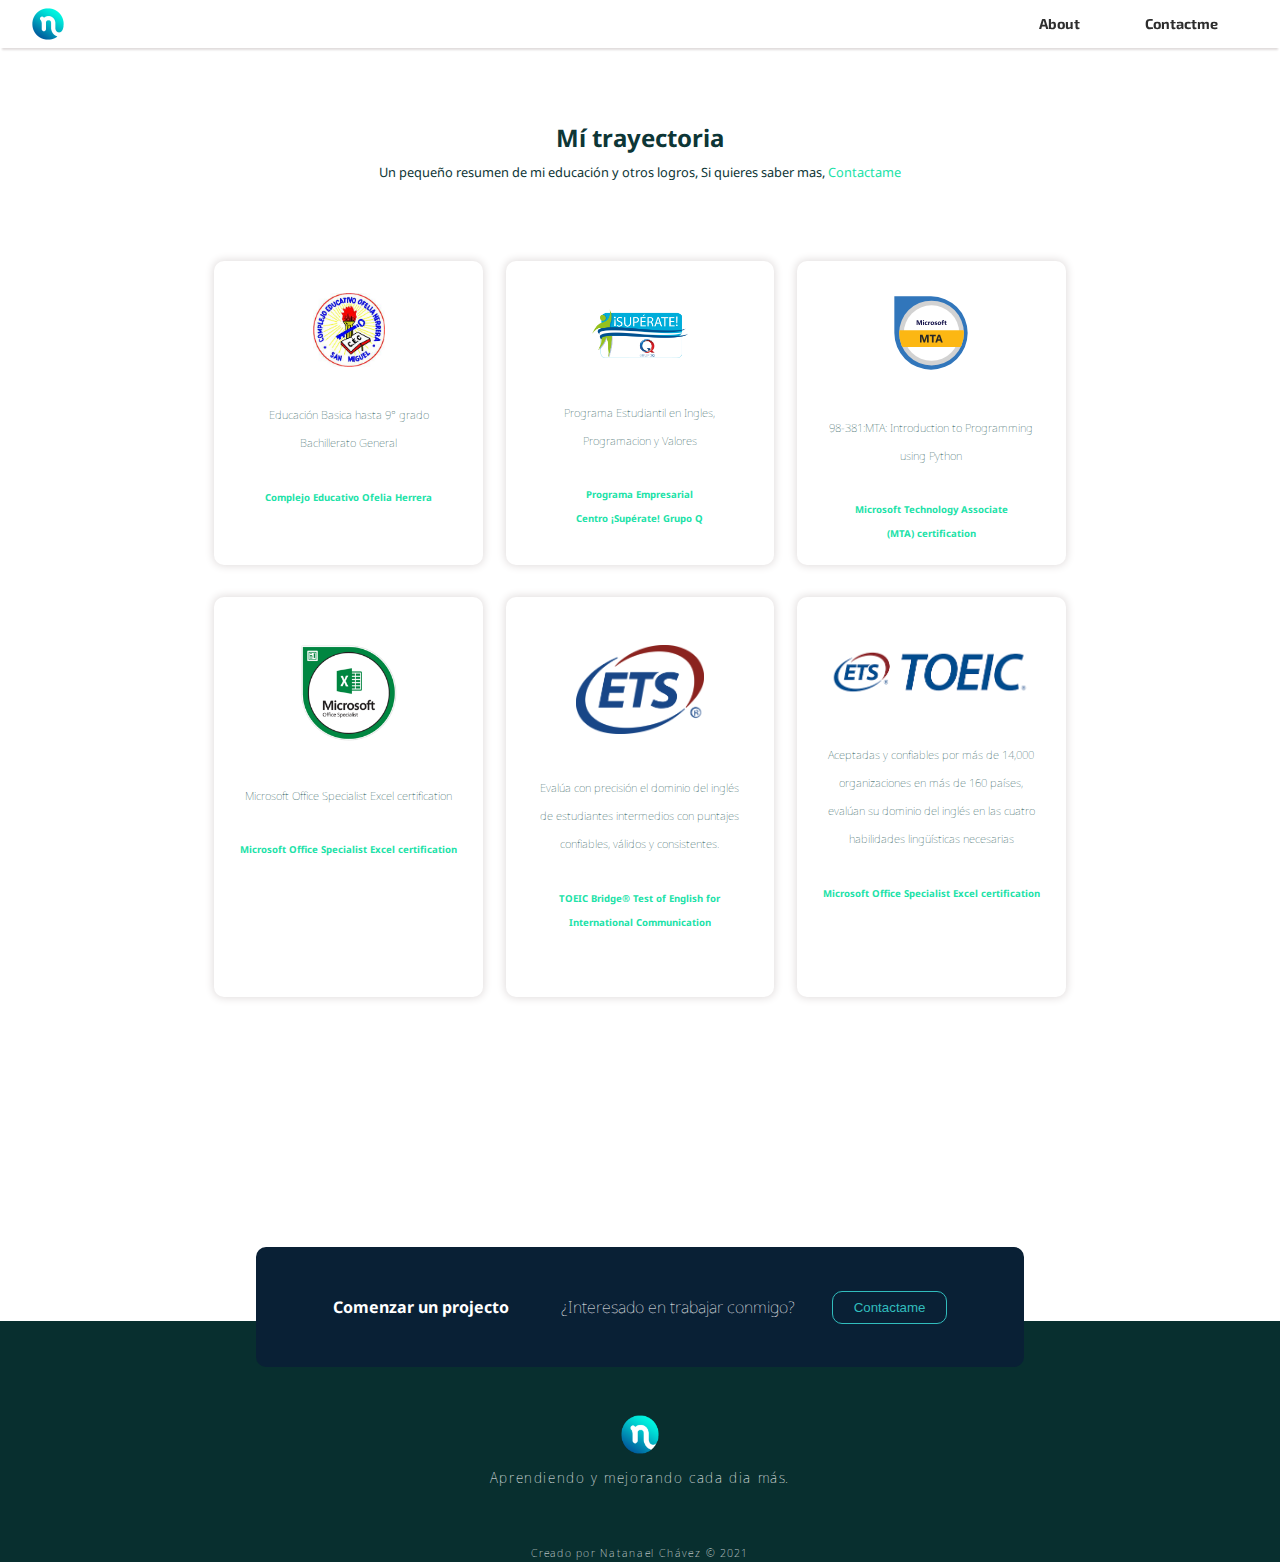
<file: certs.html>
<html lang="es">
    <head>
        <link rel="shortcut icon" href="Recursos/img/Logo_semitransparente.png">
        <title>Trayectoria | Natanael</title>
        <meta charset="UTF-8">
        <meta name="Grape_Web" content="width=device-width, initial-scale=1.0">
        <link rel="stylesheet" href="styles.css">
        <link rel="stylesheet" href="style.css">
        <meta name="viewport" content="width=device-width, initial-scale=1.0, user-scalable=no, ">
        <head> 
            <link rel="preconnect" href="https://fonts.googleapis.com">
<link rel="preconnect" href="https://fonts.gstatic.com" crossorigin>
<link href="https://fonts.googleapis.com/css2?family=Noto+Sans+Display:wght@100&display=swap" rel="stylesheet"> 
            <link rel="preconnect" href="https://fonts.googleapis.com">
    <link rel="preconnect" href="https://fonts.gstatic.com" crossorigin>
    <link href="https://fonts.googleapis.com/css2?family=Noto+Sans:wght@400;700&display=swap" rel="stylesheet"> 
            <link rel="preconnect" href="https://fonts.googleapis.com">
    <link rel="preconnect" href="https://fonts.gstatic.com" crossorigin>
    <link href="https://fonts.googleapis.com/css2?family=Chivo:ital,wght@0,300;0,400;0,700;1,300;1,700&display=swap" rel="stylesheet"> 
            <link rel="preconnect" href="https://fonts.googleapis.com">
            <link rel="preconnect" href="https://fonts.gstatic.com" crossorigin>
            <link href="https://fonts.googleapis.com/css2?family=Exo+2:wght@300;400&family=Roboto+Slab&display=swap" rel="stylesheet"> 
    </head>
    <body>
        <header>
            <div class="Comp1">
                
                <nav>
                    <div class="logoheader">
                        <img src="Recursos/img/Logo_semitransparente.png" alt="">
                    </div>
                    <ul>
                        
                        <li><a href="index.html">About</a></li>
                        
                        <li><a href="Form.html">Contactme</a></li>
                    </ul>
                </nav>
            </div>
        </header>
        <h1 class="work" >Mí trayectoria</h1>
        <p class="tray">Un pequeño resumen de mi educación y otros logros, Si quieres saber mas, <a href="Form.html">Contactame</a></p>
        <section class="cert1">

            <div class="fila1">
                <div class="clausa1">
                    <img src="Recursos/img/Ofelia.jpg" alt="">
                    <h3>Educación Basica hasta 9° grado <br> Bachillerato General</h3>
                    <h6>Complejo Educativo Ofelia Herrera</h6>
                </div>
                <div class="clausa2">
                    <img src="Recursos/img/SuperateLogo.png" alt="">
                    <h3>Programa Estudiantil en Ingles, Programacion y Valores</h3>
                    <h6>Programa Empresarial <br> Centro ¡Supérate! Grupo Q</h6>
                </div>
                <div class="clausa3" id="open">
                    <img  src="Recursos/img/mta-badge.svg" alt="">
                    <h3>98-381:MTA: Introduction to Programming using Python</h3>
                    
                    <h6>Microsoft Technology Associate <br> (MTA) certification</h6>
                    
                      
                      
                </div>
                <div id="modal_container" class="modal-container">
                    <div class="modal">
                        <img id="close" src="Recursos/img/cancel.png" alt="">    
                        <img src="Recursos/img/CertMTA.png" alt="">
                    </div>
                    
                  </div>
            </div>
            <div class="fila2">
                <div class="clausa4" id="opening" >
                    <img src="Recursos/img/MosexcelLogo.png" alt="">
                    <h3>Microsoft Office Specialist Excel certification</h3>
                    <h6>Microsoft Office Specialist Excel certification </h6>
                
                </div>
                <div id="modal_containerr" class="modal-containerr">
                    <div class="modale">
                        <img id="closening" src="Recursos/img/cancel.png" alt="">    
                        <img src="Recursos/img/CertMos.png" alt="">
                    </div>
                    
                  </div>
                <div class="clausa5">
                    <img src="Recursos/img/ets_logo.png" alt="">
                    <h3>Evalúa con precisión el dominio del inglés de estudiantes intermedios con puntajes confiables, válidos y consistentes. </h3>
                    <h6>TOEIC Bridge® Test of English for International Communication</h6>
                
                </div>
                <div class="clausa6">
                    <img src="Recursos/img/ToeciLogo.png" alt="">
                    <h3>Aceptadas y confiables por más de 14,000 organizaciones en más de 160 países, evalúan su dominio del inglés en las cuatro habilidades lingüísticas necesarias </h3>
                    <h6>Microsoft Office Specialist Excel certification </h6>
                
                </div>
            </div>
            
        </section>
        
        <footer class="fot2">
            <div class="flotante2"><h2>Comenzar un projecto</h2> <span class="rigo2">¿Interesado en trabajar conmigo?</span><button><a href="Form.html">Contactame</button></div>
            <img src="Recursos/img/Logo_semitransparente.png" alt="">
            <p class="divos2"   >Aprendiendo y mejorando cada dia más.</p>
            <h6>Creado por Natanael Chávez © 2021 </h6>
        </footer>

    </body>
    <script src="script.js"></script>
</html>
</file>
<file: styles.css>
*{
    margin: 0;
    padding: 0;
    list-style: none;
    text-decoration: none;
    
}

/* Encabezado*/

.Comp1{
    width: 100%;
    margin: 0 auto;
    background-color: rgb(255, 255, 255);
    height: 4em;
    position: fixed;
    left: 0;
    top: 0; 
    box-shadow: 0 4px 2px -2px rgb(224, 220, 220);
    
    
}
.logoheader{
    
    width: 7%;
    margin:  0 auto;
    display: flex;
    align-items:center ;
    
}
.logoheader img{
    width: 2.5em;
}
nav{
    display: flex;
    margin: 0 auto;
    display: flex;
    align-items: center;
    height: 100%;
    width: 95%;
    
    
}
nav ul{
    flex: 1;
    
    text-align: right;
    

}

nav ul li{
    display: inline-block;
    line-height: 80px;
    list-style: none;
    text-align: right;
    margin: 0 1em;
}

nav ul li a{
    
    font-size: 1.2em;
    padding: 1rem 1em;
    color: #2e2e2e;
    font-weight: bolder;
    
    transition: 0.2s;
    
    font-family: 'Exo 2', sans-serif;
}

.Comp1 li a:hover{
    color: rgb(93, 212, 172);
}

/* Seccion 1 */

.Presentacion{
    width: 100%;
    height: 48em;
    margin-top: 4.9em;
    
    
    
}
.padres1{
    margin: 0 auto;
    width: 100%;
    height: 100%;
    display:  flex;
    justify-content: center;
}
.textopre p{
    font-family: 'Chivo', sans-serif;
    font-size:1.5em;
    color: rgb(100, 100, 100);
    margin-left: 2rem;
    margin-top: 0.5rem;
    line-height: 2.4rem;
    
}
.textopre .semitittle1{
    
    
    font-weight: 600;
    font-size: 1.8em;
    line-height: 2rem;
    color: rgb(49, 189, 189);
    font-family: 'Chivo', sans-serif;
    margin-left: 2rem;
    
}
.textopre{
    
    margin-top: 3em;
    width: 45%;
    
    height: 35em;
}
.imgpre{
    
    
    height: 100%;
    
}
.cetros{
    width: 100%;
    height: 10%;
}
.imgpre img{
    bottom: 0;
    height: 90%;
}
.textopre h1{
    margin-left: 2rem;
    width: 70%;
    
    font-family: 'Chivo', sans-serif;
    margin-top: 25%;
    font-size: 4em;
    color: rgb(51, 51, 51);
}
.gifgato{
    display: none;
}
/*Seccion 2*/

.info1{
    width: 100%;
    height: 550px;
    
    background-color: rgb(39, 185, 124);
    padding-top: 0.3em;
    color: rgb(255, 255, 255);
    
}
.about{
    width:  80%;
    margin: 40px auto;
    height: 50%;
    margin-top: 100px;
    
    
}
.about h1{
    line-height: 2rem;
    text-align: left;
    font-family: 'Noto Sans', sans-serif;
    font-size: 2em;
    margin-bottom: 0;
    
}

.container2{
   
    width: 75%;
    height: 500px;
    margin: 0 auto;
}
.imgint img{
    border-radius: 15px;
    width: 400px;
    float: left;
    margin-left: 5em;
    margin-top: 3em;
}
.textint1{
    width: 100%;
    float: right;
    margin-left: 4em;
    font-size: 1.3em;
    font-family: 'Chivo', sans-serif;
    line-height: 1.8em;
}
.about p{
    text-align:  left;
    font-family: 'Noto Sans', sans-serif;
    font-size: 1.3em;
    line-height: 0.9em;
}
/*skills*/ 
.skills{
    width: 75%;
    height: 500px;
    background-color: white;
    margin: 0 auto;
    box-shadow: 0px 0px 8px 0.4px rgb(204, 204, 204);
    border-radius: 0.7em;
    display: flex;
    
}
.skillcenter{
    width: 90%;
    height: 100%;
    margin: 0 auto;
    display: flex;
}
.video-s{
    width: 33.3333333%;
    height: 88%;
    margin-top: 2em;
    
}
.front-s{
    height: 75%;
    margin-top: 2em;
    width: 33.3333333%;
    height: 88%;
    border-left: 1px solid rgb(206, 206, 206);
}
.back-s{
    
    margin-top: 2em;
    border-left: 1px solid rgb(206, 206, 206);
    width: 33.3333333%;
    height: 88%;
    margin-right: 1.5em;
}
.video-s img{
    margin-top: 2em;
    width: 4em;
    margin-left: auto;
    margin-right: auto;
    display: block;
    
    
}
.front-s img{
    width: 4em;
    margin-left: auto;
    margin-right: auto;
    display: block;
    margin-top: 2em;
}
.back-s img{
    width: 4em;
    margin-left: auto;
    margin-right: auto;
    display: block;
    margin-top: 2em;
}
.video-s h4{
    color: rgb(19, 77, 77);
    text-align: center;
    font-family: 'Noto Sans', sans-serif;
    font-size: 1.1em;
    margin-bottom: 1em;
    margin-top: 0.5em;
}
.front-s h4{
    color: rgb(19, 77, 77);
    text-align: center;
    font-family: 'Noto Sans', sans-serif;
    font-size: 1.1em;
    margin-bottom: 1em;
    margin-top: 0.5em;
}
.back-s h4{
    color: rgb(19, 77, 77);
    text-align: center;
    font-family: 'Noto Sans', sans-serif;
    font-size: 1.1em;
    margin-bottom: 1em;
    margin-top: 0.5em;
}
.video-s p{
    color: rgb(8, 36, 36);
    font-family: 'Noto Sans', sans-serif;
    text-align: center;
    margin-left: 3em;
    margin-right: 2em;
    line-height: 1.7em;
}
.front-s p{
    color: rgb(8, 36, 36);
    font-family: 'Noto Sans', sans-serif;
    text-align: center;
    margin-left: 3em;
    margin-right: 2em;
    line-height: 1.7em;
}
.back-s p{
    color: rgb(8, 36, 36);
    font-family: 'Noto Sans', sans-serif;
    text-align: center;
    margin-left: 3em;
    margin-right: 2em;
    line-height: 1.7em;
}
.video-s h6{
    color: rgb(49, 189, 189);
    font-family: 'Noto Sans', sans-serif;
    text-align: center;
    margin-left: 1em;
    margin-right: 1em;
    line-height: 3em;
    font-size: 1em;
}
.front-s h6{
    color: rgb(49, 189, 189);
    font-family: 'Noto Sans', sans-serif;
    text-align: center;
    margin-left: 1em;
    margin-right: 1em;
    line-height: 3em;
    font-size: 1em;
}
.back-s h6{
    color: rgb(49, 189, 189);
    font-family: 'Noto Sans', sans-serif;
    text-align: center;
    margin-left: 1em;
    margin-right: 1em;
    line-height: 3em;
    font-size: 1em;
}
.imgv{
    display: flex;
    width: 80%;
    margin: 0 auto;
}
.imgv img{
    width: 2em;
}
.imgf{
    display: flex;
    width: 80%;
    margin: 0 auto;
    
}
.imgf img{
    width: 2.1em;
    margin-top: 2em;
}

/*moreabout*/

.moreabout h4{
    color:rgb(19, 77, 77) ;
    font-family: 'Noto Sans', sans-serif;
    
    font-size: 1.7em;
    text-align: center;
    font-weight: 800;
    margin-top:2em ;
    margin-bottom: 1em;
}
.abotmor{
    width: 65%;
    height: 250px;
    margin: 0 auto;
    display: flex;
}
.num1{
    width: 50%;
    height: 250px;
}
.num2{
    
    width: 50%;
    height: 250px;
    margin: 0 auto;
    
}

.num1 p{
    margin-top: 2.5em;
    color: rgb(8, 36, 36);
    font-family: 'Noto Sans', sans-serif;
    text-align: center;
    margin-left: 3em;
    margin-right: 2em;
    line-height: 1.7em;
    margin-bottom: 2em;
}
.num2 p{
    margin-top: 2.5em;
    color: rgb(8, 36, 36);
    font-family: 'Noto Sans', sans-serif;
    text-align: center;
    margin-left: 3em;
    margin-right: 2em;
    line-height: 1.7em;
    margin-bottom: 2em;
}
.borderche{
    display: table;
    border-radius: 5px;
    border: 2px solid rgb(49, 189, 189);
    width: 7em;
    height: 2.2em;
    margin: 0 auto;
    transition: 0.5s;
}
.borderche h5{
    color: rgb(49, 189, 189);;
    text-decoration: none;
    font-size: 1em;
    text-align: center;
    display: table-cell;
    vertical-align: middle;
    
    
}
.borderche h5 a{
    transition: 0.5s;
    text-decoration: none;
    color: rgb(49, 189, 189);
    font-weight: 100;
    font-family: 'Noto Sans', sans-serif;
}
.borderche:hover{
    color: white ;
    background-color:rgb(49, 189, 189) ;
}
.AA:hover{
    color: #fff;
}
/* recorrido academico*/

.cert1{
    border-radius: 10px;
    width: 70%;
    height: 900px;
    margin: 0 auto;
    margin-top: 7em;
    
}
.fila1{
    margin-top: 2em;
    width: 100%;
    display: flex;
    height: 400px;
    
}
.fila2{
    margin-top: 2em;
    width: 100%;
    display: flex;
    height: 400px;
    
}
.clausa1{
    border-radius: 10px;
    box-shadow: 0px 0px 8px 0.4px rgb(224, 220, 220);
    width: 30%;
    height:100% ;
    display: block;
    margin-left: 2.5%;
}
.clausa1 img{
    margin-top: 2em;
    width: 6em;
    margin-left: auto;
    margin-right: auto;
    display: block;
}
.clausa1 h3{
    font-family: 'Noto Sans', sans-serif;
    font-weight: 100;
    text-align: center;
    font-size: 0.9em;
    color:rgb(19, 77, 77) ;
    margin-top: 3em;
    margin-left: 2.5em;
    line-height: 2.5em;
    margin-right: 2.5em;
}
.clausa1 h6{
    font-family: 'Noto Sans', sans-serif;
    
    text-align: center;
    font-size: 0.8em;
    color:rgb(32, 226, 168) ;
    margin-top: 3em;
    margin-left: 2.5em;
    line-height: 2.5em;
    margin-right: 2.5em;
}
.clausa2{
    border-radius: 10px;
    box-shadow: 0px 0px 8px 0.4px rgb(224, 220, 220);
    width: 30%;
    height:100% ;
    display: block;
    margin-left: 2.5%;
}
.clausa2 img{
    margin-top: 3em;
    width: 9em;
    margin-left: auto;
    margin-right: auto;
    display: block;
}
.clausa2 h3{
    font-family: 'Noto Sans', sans-serif;
    font-weight: 100;
    text-align: center;
    font-size: 0.9em;
    color:rgb(19, 77, 77) ;
    margin-top: 3.6em;
    margin-left: 2.5em;
    line-height: 2.5em;
    margin-right: 2.5em;
}
.clausa2 h6{
    font-family: 'Noto Sans', sans-serif;
    
    text-align: center;
    font-size: 0.8em;
    color:rgb(32, 226, 168) ;
    margin-top: 3em;
    margin-left: 2.5em;
    line-height: 2.5em;
    margin-right: 2.5em;
}

.clausa3{
    border-radius: 10px;
    box-shadow: 0px 0px 8px 0.4px rgb(224, 220, 220);
    width: 30%;
    height:100% ;
    display: block;
    margin-left: 2.5%;
    cursor: pointer;
}
.clausa3 img{
    margin-top: 2em;
    width: 7em;
    margin-left: auto;
    margin-right: auto;
    display: block;
}
.clausa3 h3{
    font-family: 'Noto Sans', sans-serif;
    font-weight: 100;
    text-align: center;
    font-size: 0.9em;
    color:rgb(19, 77, 77) ;
    margin-top: 2.1em;
    margin-left: 2.5em;
    line-height: 2.5em;
    margin-right: 2.5em;
}
.clausa3 h6{
    font-family: 'Noto Sans', sans-serif;
    
    text-align: center;
    font-size: 0.8em;
    color:rgb(32, 226, 168) ;
    margin-top: 3em;
    margin-left: 2.5em;
    line-height: 2.5em;
    margin-right: 2.5em;
}

.clausa3:hover{
    box-shadow: 0px 0px 8px 0.4px rgb(172, 172, 172);
}

.clausa4{
    border-radius: 10px;
    box-shadow: 0px 0px 8px 0.4px rgb(224, 220, 220);
    width: 30%;
    height:100% ;
    display: block;
    margin-left: 2.5%;
    cursor: pointer;
}
.clausa4:hover{
    box-shadow: 0px 0px 8px 0.4px rgb(172, 172, 172);
}


.clausa4 img{
    margin-top: 2em;
    width: 7em;
    margin-left: auto;
    margin-right: auto;
    display: block;
}
.clausa4 h3{
    font-family: 'Noto Sans', sans-serif;
    font-weight: 100;
    text-align: center;
    font-size: 0.9em;
    color:rgb(19, 77, 77) ;
    margin-top: 2.1em;
    margin-left: 2.5em;
    line-height: 2.5em;
    margin-right: 2.5em;
}
.clausa4 h6{
    font-family: 'Noto Sans', sans-serif;
    
    text-align: center;
    font-size: 0.8em;
    color:rgb(32, 226, 168) ;
    margin-top: 3em;
    margin-left: 2.5em;
    line-height: 2.5em;
    margin-right: 2.5em;
}
.clausa5{
    border-radius: 10px;
    box-shadow: 0px 0px 8px 0.4px rgb(224, 220, 220);
    width: 30%;
    height:100% ;
    display: block;
    margin-left: 2.5%;
}
.clausa5 img{
    margin-top: 3em;
    width: 7em;
    margin-left: auto;
    margin-right: auto;
    display: block;
}
.clausa5 h3{
    font-family: 'Noto Sans', sans-serif;
    font-weight: 100;
    text-align: center;
    font-size: 0.9em;
    color:rgb(19, 77, 77) ;
    margin-top: 2.1em;
    margin-left: 2.5em;
    line-height: 2.5em;
    margin-right: 2.5em;
}
.clausa5 h6{
    font-family: 'Noto Sans', sans-serif;
    
    text-align: center;
    font-size: 0.8em;
    color:rgb(32, 226, 168) ;
    margin-top: 1.6em;
    margin-left: 2.5em;
    line-height: 2.5em;
    margin-right: 2.5em;
}
.clausa6{
    border-radius: 10px;
    box-shadow: 0px 0px 8px 0.4px rgb(224, 220, 220);
    width: 30%;
    height:100% ;
    display: block;
    margin-left: 2.5%;
}
.clausa6 img{
    margin-top: 4em;
    width: 14em;
    margin-left: auto;
    margin-right: auto;
    display: block;
}
.clausa6 h3{
    font-family: 'Noto Sans', sans-serif;
    font-weight: 100;
    text-align: center;
    font-size: 0.9em;
    color:rgb(19, 77, 77) ;
    margin-top: 2.1em;
    margin-left: 2.5em;
    line-height: 2.5em;
    margin-right: 2.5em;
}
.clausa6 h6{
    font-family: 'Noto Sans', sans-serif;
    
    text-align: center;
    font-size: 0.8em;
    color:rgb(32, 226, 168) ;
    margin-top: 1.6em;
    margin-left: 2.5em;
    line-height: 2.5em;
    margin-right: 2.5em;
}
.work{
    margin-top: 6em;
    text-align: center;
    font-family: 'Noto Sans', sans-serif;
    color:rgb(13, 54, 54) ;
    line-height: 0.5em;
}
.tray{
    margin-top: 1.5em;
    text-align: center;
    font-family: 'Noto Sans', sans-serif;
    color:rgb(13, 54, 54) ;
}
.tray a{
    color:rgb(32, 226, 168) ;
}


/*FOrmulario de conacto*/
form {
    width: 50%;
    text-align: center;
    margin: 0 auto;
    height: 300px;
    margin-top: -150px;
}
   input, textarea {
      font-size: 1em;
      border: 0;
      padding: 1em;
      border-radius: 10px;
      display: block;
      width: 90%;
      margin-top: 1em;
      font-family: 'Noto Sans', sans-serif;
      box-shadow: 0px 0px 4px 0.4px rgb(224, 220, 220);
      resize: none;
      margin-left: 1em;
     
    
   }
   
   #input-submit {
      color: rgb(128, 238, 205); 
      background: none;
      border: 2px solid rgb(128, 238, 205);
      box-shadow: none;
      cursor: pointer;
      width: 30%;
      height: 15%;
     margin: 0 auto;
     padding: 0;
     font-size: 1em;
     font-family: 'Noto Sans', sans-serif;
     font-weight: 800;
     
   }
   #input-submit:hover{
    color: rgb(255, 255, 255); 
    background: rgb(128, 238, 205);
    border: 2px solid rgb(128, 238, 205);
   }
   
   textarea {
       height: 80%;
       margin-right: 0;
   }
 
 
 
 .half {
   float: left;
   width: 48%;
   margin-bottom: 1em;
   height: 90%;
 }
 
 .right { 
     width: 50%; 
     padding: 0;
     margin-right: 0;
    }
 
 .left {
      margin-right: 2%; 

 }
 
 .Formula{
     margin-top: 0;
     
 }

 /*gracias seccion*/

.gracias{
   margin-bottom: 0;
    width: 80%;
    height: 250px;
    margin: 10em auto;
    display: block;
}

.gracias h2{
    font-family: 'Noto Sans', sans-serif;
    text-align: center;
    font-weight: 100;
    font-size: 2em;
    color:rgb(19, 77, 77) ;
}

.gracias img{
    display: block;
    margin-left: auto;
    margin-right: auto;
    width: 10%;
    
}

 







/*foter*/
footer{
    width: 100%;
    height: 190px;
    background-color: rgb(8, 47, 47);
    margin-top: 55em;
    padding-top: 10em;
    
}
footer img{
    top: 300px;
    width: 3em;
    margin-left: auto;
    margin-right: auto;
    display: block;
}
footer p{
    margin-top: 1em;
    color: #fff;
    text-align: center;
    font-family: 'Noto Sans Display', sans-serif;
    font-weight: lighter;
    font-size: 1.2em;
    letter-spacing: 0.11112222em; margin-bottom:4em;
}
footer h6{
    margin-top: 1em;
    color: #fff;
    text-align: center;
    font-family: 'Noto Sans Display', sans-serif;
    font-weight: lighter;
    font-size: 1em;
    letter-spacing: 0.11112222em;
}
.flotante{
    margin: 0 auto;
    border-radius: 10px;
    width: 60%;
    height: 150px;
    background-color: rgb(9, 32, 53);
    margin-top: -230px;
    margin-bottom: 3em;
    display: flex;
    justify-content: center;
    align-items: center;
    padding-bottom: 0px;
}
.flotante h2{
    color: #fff;
    font-family: 'Noto Sans', sans-serif;
    font-size: 1.4em;
    width: 25%;
    
}
.rigo{
    color: #fff;
    font-family: 'Noto Sans', sans-serif;
    font-size: 1.3em;
    margin-top: 0em;
    font-weight: lighter;
    width: 40%;
    text-align: center;
   
    
}
.flotante button{
    background-color: transparent;
    border: 1px solid rgb(49, 189, 189);
    border-radius: 10px;
    width: 10em;
    height: 3em;
    width: 15%;
    
    
}
.flotante a{
    color: rgb(49, 189, 189) ;
    text-decoration: none;
    font-size: 1.2em;

}
.flotante button:hover{
    background-color:rgb(49, 189, 189) ;
    color: #fff;
}
.flotante a:hover{
    
    color: #fff;
}

.fot2{
    width: 100%;
    height: 190px;
    background-color: rgb(8, 47, 47);
    margin-top: 10em;
    padding-top: 10em;
    
}
/*fot2*/

    

.fot2 img{
    top: 300px;
    width: 3em;
    margin-left: auto;
    margin-right: auto;
    display: block;
}
.fot2 p{
    margin-top: 1em;
    color: #fff;
    text-align: center;
    font-family: 'Noto Sans Display', sans-serif;
    font-weight: lighter;
    font-size: 1.2em;
    letter-spacing: 0.11112222em; margin-bottom:4em;
}
.fot2 h6{
    margin-top: 1em;
    color: #fff;
    text-align: center;
    font-family: 'Noto Sans Display', sans-serif;
    font-weight: lighter;
    font-size: 1em;
    letter-spacing: 0.11112222em;
}
.flotante2{
    margin: 0 auto;
    border-radius: 10px;
    width: 60%;
    height: 150px;
    background-color: rgb(9, 32, 53);
    margin-top: -230px;
    margin-bottom: 3em;
    display: flex;
    justify-content: center;
    align-items: center;
    padding-bottom: 0px;
}
.flotante2 h2{
    color: #fff;
    font-family: 'Noto Sans', sans-serif;
    font-size: 1.4em;
    width: 25%;
}
.flotante2 .rigo{
    color: #fff;
    font-family: 'Noto Sans', sans-serif;
    font-size: 1.3em;
    margin-top: 0em;
    font-weight: lighter;
    width: 40%;
    text-align: center;
}
.rigo2{
    color: #fff;
    font-family: 'Noto Sans', sans-serif;
    font-size: 1.3em;
    margin-top: 0em;
    font-weight: lighter;
    width: 40%;
    text-align: center;
   
    
}
.flotante2 button{
    background-color: transparent;
    border: 1px solid rgb(49, 189, 189);
    border-radius: 10px;
    width: 10em;
    height: 3em;
    width: 15%;
    
}
.flotante2 a{
    color: rgb(49, 189, 189) ;
    text-decoration: none;
    font-size: 1.2em;

}
.flotante2 button:hover{
    background-color:rgb(49, 189, 189) ;
    color: #fff;
}
.flotante2 a:hover{
    
    color: #fff;
}

/*-----------------------*/
/*mediaqueryxd*/
/*----------------------*/
/*-----------------------*/
/*mediaqueryxd*/
/*----------------------*/

/*-----------------------*/
/*mediaqueryxd*/
/*----------------------*/

/*-----------------------*/
/*mediaqueryxd*/
/*----------------------*/

/*-----------------------*/
/*resolucion mediana*/
/*----------------------*/
/*-----------------------*/
/*resolucion mediana*/
/*----------------------*/
/*-----------------------*/
/*resolucion mediana*/
/*----------------------*/
/*-----------------------*/
/*resolucion mediana*/
/*----------------------*/
/*-----------------------*/
/*resolucion mediana*/
/*----------------------*/
/*-----------------------*/
/*resolucion mediana*/
/*----------------------*/
/*-----------------------*/
/*resolucion mediana*/
/*----------------------*/
/*-----------------------*/
/*resolucion mediana*/
/*----------------------*/
@media screen and (max-width: 1666px){
    /* Encabezado*/
    
    .Comp1{
        width: 100%;
        margin: 0 auto;
        background-color: rgb(255, 255, 255);
        height: 3em;
        position: fixed;
        left: 0;
        top: 0; 
        box-shadow: 0 4px 2px -2px rgb(224, 220, 220);
        
        
    }
    .logoheader{
        width: 7%;
        margin:  0 auto;
        display: flex;
        align-items:center ;
        
    }
    .logoheader img{
        width: 2em;
    }
    nav{
        display: flex;
        margin: 0 auto;
        display: flex;
        align-items: center;
        height: 3em;
        width: 95%;
        
    }
    nav ul{
        flex: 1;
        
        text-align: right;
        

    }

    nav ul li{
        display: inline-block;
        line-height: 80px;
        list-style: none;
        text-align: right;
        margin: 0 1em;
    }

    nav ul li a{
        
        font-size: 0.9em;
        padding: 1rem 1em;
        color: #2e2e2e;
        font-weight: bolder;
        
        transition: 0.2s;
        
        font-family: 'Exo 2', sans-serif;
    }

    .Comp1 li a:hover{
        color: rgb(93, 212, 172);
    }

    /* Seccion 1 */

    .Presentacion{
        width: 100%;
        height: 37em;
        margin-top: 3em;
        
        
    }
    .padres1{
        margin: 0 auto;
        width: 100%;
        height: 100%;
        display:  flex;
        justify-content: center;
    }
    .textopre p{
        font-family: 'Chivo', sans-serif;
        font-size:1.1em;
        color: rgb(100, 100, 100);
        margin-left: 2rem;
        margin-top: 0rem;
        line-height: 2rem;
        
    }
    .textopre .semitittle1{
        
        
        font-weight: 600;
        font-size: 1.4em;
        line-height: 0rem;
        color: rgb(49, 189, 189);
        font-family: 'Chivo', sans-serif;
        margin-left: 2rem;
        
    }
    .textopre{
        
        margin-top: 2.2em;
        width: 45%;
        
        height: 30em;
    }
    .imgpre{
        
        
        height: 100%;
        
    }
    .cetros{
        width: 100%;
        height: 10%;
    }
    .imgpre img{
        bottom: 0;
        height: 90%;
    }
    .textopre h1{
        margin-left: 2rem;
        width: 70%;
        margin-left: 2rem;
        font-family: 'Chivo', sans-serif;
        margin-top: 25%;
        font-size: 3em;
        color: rgb(51, 51, 51);
    }
    .gifgato{
        display: none;
    }

    /*Seccion 2*/

    .info1{
        width: 100%;
        height: 25.3em;
        
        background-color: rgb(39, 185, 124);
        padding-top: 0.3em;
        color: rgb(255, 255, 255);
        
    }
    .about{
        width:  80%;
        margin: 40px auto;
        height: 50%;
        margin-top: 70px;
        
        
    }
    .about h1{
        line-height: 1.6rem;
        text-align: left;
        font-family: 'Noto Sans', sans-serif;
        font-size: 1.48em;
        margin-bottom: 0;
        
    }

    .container2{
    
        width: 75%;
        height: 500px;
        margin: 0 auto;
    }
    .imgint img{
        border-radius: 15px;
        width: 400px;
        float: left;
        margin-left: 5em;
        margin-top: 3em;
    }
    .textint1{
        width: 100%;
        float: right;
        margin-left: 4em;
        font-size: 1em;
        font-family: 'Chivo', sans-serif;
        line-height: 1.8em;
    }
    .about p{
        text-align:  left;
        font-family: 'Noto Sans', sans-serif;
        font-size: 1em;
        line-height: 0;
    }


    /*skills*/ 
    .skills{
        width: 75%;
        height: 330px;
        background-color: white;
        margin: 0 auto;
        box-shadow: 0px 0px 8px 0.4px rgb(204, 204, 204);
        border-radius: 0.4em;
        display: flex;
        
    }
    .skillcenter{
        width: 90%;
        height: 100%;
        margin: 0 auto;
        display: flex;
    }
    .video-s{
        width: 33.3333333%;
        height: 88%;
        margin-top: 2em;
        
    }
    .front-s{
        height: 75%;
        margin-top: 2em;
        width: 33.3333333%;
        height: 88%;
        border-left: 1px solid rgb(206, 206, 206);
    }
    .back-s{
        
        margin-top: 2em;
        border-left: 1px solid rgb(206, 206, 206);
        width: 33.3333333%;
        height: 88%;
        margin-right: 1.5em;
    }
    .video-s img{
        margin-top: 1em;
        width: 3em;
        margin-left: auto;
        margin-right: auto;
        display: block;
        
        
    }
    .front-s img{
        width: 3em;
        margin-left: auto;
        margin-right: auto;
        display: block;
        margin-top: 1em;
    }
    .back-s img{
        width: 3em;
        margin-left: auto;
        margin-right: auto;
        display: block;
        margin-top: 1em;
    }
    .video-s h4{
        color: rgb(19, 77, 77);
        text-align: center;
        font-family: 'Noto Sans', sans-serif;
        font-size: 0.9em;
        margin-bottom: 1em;
        margin-top: 0em;
    }
    .front-s h4{
        color: rgb(19, 77, 77);
        text-align: center;
        font-family: 'Noto Sans', sans-serif;
        font-size: 0.9em;
        margin-bottom: 1em;
        margin-top: 0em;
    }
    .back-s h4{
        color: rgb(19, 77, 77);
        text-align: center;
        font-family: 'Noto Sans', sans-serif;
        font-size: 0.9em;
        margin-bottom: 1em;
        margin-top: 0em;
    }
    .video-s p{
        color: rgb(8, 36, 36);
        font-family: 'Noto Sans', sans-serif;
        text-align: center;
        margin-left: 3em;
        margin-right: 2em;
        line-height: 1.7em;
        
        font-size: 0.75em;
    }
    .front-s p{
        color: rgb(8, 36, 36);
        font-family: 'Noto Sans', sans-serif;
        text-align: center;
        margin-left: 3em;
        margin-right: 2em;
        line-height: 1.7em;
        font-size: 0.75em;
    }
    .back-s p{
        color: rgb(8, 36, 36);
        font-family: 'Noto Sans', sans-serif;
        text-align: center;
        margin-left: 3em;
        margin-right: 2em;
        line-height: 1.7em;
        font-size: 0.75em;
    }
    .video-s h6{
        color: rgb(49, 189, 189);
        font-family: 'Noto Sans', sans-serif;
        text-align: center;
        margin-left: 1em;
        margin-right: 1em;
        line-height: 3em;
        font-size: 0.75em;
    }
    .front-s h6{
        color: rgb(49, 189, 189);
        font-family: 'Noto Sans', sans-serif;
        text-align: center;
        margin-left: 1em;
        margin-right: 1em;
        line-height: 3em;
        font-size: 0.75em;
    }
    .back-s h6{
        color: rgb(49, 189, 189);
        font-family: 'Noto Sans', sans-serif;
        text-align: center;
        margin-left: 1em;
        margin-right: 1em;
        line-height: 3em;
        font-size: 0.75em;
    }
    .imgv{
        display: flex;
        width: 80%;
        margin: 0 auto;
    }
    .imgv img{
        width: 1.5em;
    }
    .imgf{
        display: flex;
        width: 80%;
        margin: 0 auto;
        
    }
    .imgf img{
        width: 1.5em;
        margin-top: 1em;
    }

    /*moreabout*/

    .moreabout h4{
        color:rgb(19, 77, 77) ;
        font-family: 'Noto Sans', sans-serif;
        
        font-size: 1.2em;
        text-align: center;
        font-weight: 800;
        margin-top:2em ;
        margin-bottom: 0em;
    }
    .abotmor{
        width: 65%;
        height: 250px;
        margin: 0 auto;
        display: flex;
    }
    .num1{
        width: 50%;
        height: 250px;
    }
    .num2{
        
        width: 50%;
        height: 250px;
        margin: 0 auto;
        
    }

    .num1 p{
        margin-top: em;
        color: rgb(8, 36, 36);
        font-family: 'Noto Sans', sans-serif;
        text-align: center;
        margin-left: 3em;
        margin-right: 2em;
        line-height: 1.7em;
        margin-bottom: 2em;
    }
    .num2 p{
        margin-top: 2em;
        color: rgb(8, 36, 36);
        font-family: 'Noto Sans', sans-serif;
        text-align: center;
        margin-left: 3em;
        margin-right: 2em;
        line-height: 1.7em;
        margin-bottom: 2em;
        font-size: 0.85em;
    }
    .borderche{
        display: table;
        border-radius: 5px;
        border: 2px solid rgb(49, 189, 189);
        width: 6em;
        height: 1.6em;
        margin: 0 auto;
        transition: 0.5s;
    }
    .borderche h5{
        color: rgb(49, 189, 189);;
        text-decoration: none;
        font-size: 0.9em;
        text-align: center;
        display: table-cell;
        vertical-align: middle;
        
        
    }
    .borderche h5 a{
        transition: 0.5s;
        text-decoration: none;
        color: rgb(49, 189, 189);
        font-weight: 100;
        font-family: 'Noto Sans', sans-serif;
    }
    .borderche:hover{
        color: white ;
        background-color:rgb(49, 189, 189) ;
    }
    .AA:hover{
        color: #fff;
    }
    
    /*foter*/
    footer{
        width: 100%;
        height: 105px;
        background-color: rgb(8, 47, 47);
        margin-top: 40em;
        padding-top: 8.5em;
        
    }
    footer img{
        top: 500px;
        width: 2.4em;
        margin-left: auto;
        margin-right: auto;
        display: block;
    }
    footer p{
        margin-top: 1em;
        color: #fff;
        text-align: center;
        font-family: 'Noto Sans Display', sans-serif;
        font-weight: lighter;
        font-size: 0.9em;
        letter-spacing: 0.11112222em; margin-bottom:4em;
    }
    footer h6{
        margin-top: 0em;
        color: #fff;
        text-align: center;
        font-family: 'Noto Sans Display', sans-serif;
        font-weight: lighter;
        font-size: 0.7em;
        letter-spacing: 0.11112222em;
    }
    .flotante{
        margin: 0 auto;
        border-radius: 10px;
        width: 60%;
        height: 120px;
        background-color: rgb(9, 32, 53);
        margin-top: -210px;
        margin-bottom: 3em;
        display: flex;
        justify-content: center;
        align-items: center;
        padding-bottom: 0px;
    }
    .flotante h2{
        color: #fff;
        font-family: 'Noto Sans', sans-serif;
        font-size: 1em;
        width: 25%;
        
    }
    .rigo{
        color: #fff;
        font-family: 'Noto Sans', sans-serif;
        font-size: 1em;
        margin-top: 0em;
        font-weight: lighter;
        width: 40%;
        text-align: center;
    
        
    }
    .flotante button{
        background-color: transparent;
        border: 1px solid rgb(49, 189, 189);
        border-radius: 10px;
        width: 8em;
        height: 2.5em;
        width: 15%;
        
        
    }
    .flotante a{
        color: rgb(49, 189, 189) ;
        text-decoration: none;
        font-size: 1em;

    }
    .flotante button:hover{
        background-color:rgb(49, 189, 189) ;
        color: #fff;
    }
    .flotante a:hover{
        
        color: #fff;
    }
    /*fotter2*/
        /*foter*/
        .fot2{
            width: 100%;
            height: 105px;
            background-color: rgb(8, 47, 47);
            margin-top: 10em;
            padding-top: 8.5em;
            
        }
        .fot2 img{
            top: 500px;
            width: 2.4em;
            margin-left: auto;
            margin-right: auto;
            display: block;
        }
        .fot2 p{
            margin-top: 1em;
            color: #fff;
            text-align: center;
            font-family: 'Noto Sans Display', sans-serif;
            font-weight: lighter;
            font-size: 0.9em;
            letter-spacing: 0.11112222em; margin-bottom:4em;
        }
        .fot2 h6{
            margin-top: 0em;
            color: #fff;
            text-align: center;
            font-family: 'Noto Sans Display', sans-serif;
            font-weight: lighter;
            font-size: 0.7em;
            letter-spacing: 0.11112222em;
        }
        .flotante2{
            margin: 0 auto;
            border-radius: 10px;
            width: 60%;
            height: 120px;
            background-color: rgb(9, 32, 53);
            margin-top: -210px;
            margin-bottom: 3em;
            display: flex;
            justify-content: center;
            align-items: center;
            padding-bottom: 0px;
        }
        .flotante2 h2{
            color: #fff;
            font-family: 'Noto Sans', sans-serif;
            font-size: 1em;
            width: 25%;
            
        }
        .rigo2{
            color: #fff;
            font-family: 'Noto Sans', sans-serif;
            font-size: 1em;
            margin-top: 0em;
            font-weight: lighter;
            width: 40%;
            text-align: center;
        
            
        }
        .flotante2 button{

            background-color: transparent;
            border: 1px solid rgb(49, 189, 189);
            border-radius: 10px;
            width: 8em;
            height: 2.5em;
            width: 15%;
            
            
        }
        .flotante2 a{
            color: rgb(49, 189, 189) ;
            text-decoration: none;
            font-size: 1em;
    
        }
        .flotante2 button:hover{
            background-color:rgb(49, 189, 189) ;
            color: #fff;
        }
        .flotante2 a:hover{
            
            color: #fff;
        }
        


    /* recorrido academico*/

    .cert1{
        border-radius: 10px;
        width: 70%;
        height: 900px;
        margin: 0 auto;
        margin-top: 5em;
        
    }
    .fila1{
        margin-top: 2em;
        width: 100%;
        display: flex;
        height: 19em;
        
    }
    .fila2{
        margin-top: 2em;
        width: 100%;
        display: flex;
        height: 400px;
        
    }
    .clausa1{
        border-radius: 10px;
        box-shadow: 0px 0px 8px 0.4px rgb(224, 220, 220);
        width: 30%;
        height:100% ;
        display: block;
        margin-left: 2.5%;
    }
    .clausa1 img{
        margin-top: 2em;
        width: 4.5em;
        margin-left: auto;
        margin-right: auto;
        display: block;
    }
    .clausa1 h3{
        font-family: 'Noto Sans', sans-serif;
        font-weight: 100;
        text-align: center;
        font-size: 0.7em;
        color:rgb(19, 77, 77) ;
        margin-top: 3em;
        margin-left: 2.5em;
        line-height: 2.5em;
        margin-right: 2.5em;
    }
    .clausa1 h6{
        font-family: 'Noto Sans', sans-serif;
        
        text-align: center;
        font-size: 0.6em;
        color:rgb(32, 226, 168) ;
        margin-top: 3em;
        margin-left: 2.5em;
        line-height: 2.5em;
        margin-right: 2.5em;
    }
    .clausa2{
        border-radius: 10px;
        box-shadow: 0px 0px 8px 0.4px rgb(224, 220, 220);
        width: 30%;
        height:100% ;
        display: block;
        margin-left: 2.5%;
    }
    .clausa2 img{
        margin-top: 3em;
        width: 6em;
        margin-left: auto;
        margin-right: auto;
        display: block;
    }
    .clausa2 h3{
        font-family: 'Noto Sans', sans-serif;
        font-weight: 100;
        text-align: center;
        font-size: 0.7em;
        color:rgb(19, 77, 77) ;
        margin-top: 3.6em;
        margin-left: 2.5em;
        line-height: 2.5em;
        margin-right: 2.5em;
    }
    .clausa2 h6{
        font-family: 'Noto Sans', sans-serif;
        
        text-align: center;
        font-size: 0.6em;
        color:rgb(32, 226, 168) ;
        margin-top: 3em;
        margin-left: 2.5em;
        line-height: 2.5em;
        margin-right: 2.5em;
    }

    .clausa3{
        border-radius: 10px;
        box-shadow: 0px 0px 8px 0.4px rgb(224, 220, 220);
        width: 30%;
        height:100% ;
        display: block;
        margin-left: 2.5%;
        cursor: pointer;
    }
    .clausa3 img{
        margin-top: 2em;
        width: 5em;
        margin-left: auto;
        margin-right: auto;
        display: block;
    }
    .clausa3 h3{
        font-family: 'Noto Sans', sans-serif;
        font-weight: 100;
        text-align: center;
        font-size: 0.7em;
        color:rgb(19, 77, 77) ;
        margin-top: 3.6em;
        margin-left: 2.5em;
        line-height: 2.5em;
        margin-right: 2.5em;
    }
    .clausa3 h6{
        font-family: 'Noto Sans', sans-serif;
        
        text-align: center;
        font-size: 0.6em;
        color:rgb(32, 226, 168) ;
        margin-top: 3em;
        margin-left: 2.5em;
        line-height: 2.5em;
        margin-right: 2.5em;
    }

    .clausa3:hover{
        box-shadow: 0px 0px 8px 0.4px rgb(172, 172, 172);
    }

    .clausa4{
        border-radius: 10px;
        box-shadow: 0px 0px 8px 0.4px rgb(224, 220, 220);
        width: 30%;
        height:100% ;
        display: block;
        margin-left: 2.5%;
        cursor: pointer;
    }
    .clausa4:hover{
        box-shadow: 0px 0px 8px 0.4px rgb(172, 172, 172);
    }


    .clausa4 img{
        margin-top: 3em;
        width: 6em;
        margin-left: auto;
        margin-right: auto;
        display: block;
    }
    .clausa4 h3{
        font-family: 'Noto Sans', sans-serif;
        font-weight: 100;
        text-align: center;
        font-size: 0.7em;
        color:rgb(19, 77, 77) ;
        margin-top: 3.6em;
        margin-left: 2.5em;
        line-height: 2.5em;
        margin-right: 2.5em;
    }
    .clausa4 h6{
        font-family: 'Noto Sans', sans-serif;
        
        text-align: center;
        font-size: 0.6em;
        color:rgb(32, 226, 168) ;
        margin-top: 3em;
        margin-left: 2.5em;
        line-height: 2.5em;
        margin-right: 2.5em;
    }
    .clausa5{
        border-radius: 10px;
        box-shadow: 0px 0px 8px 0.4px rgb(224, 220, 220);
        width: 30%;
        height:100% ;
        display: block;
        margin-left: 2.5%;
    }
    .clausa5 img{
        margin-top: 3em;
        width: 8em;
        margin-left: auto;
        margin-right: auto;
        display: block;
    }
    .clausa5 h3{
        font-family: 'Noto Sans', sans-serif;
        font-weight: 100;
        text-align: center;
        font-size: 0.7em;
        color:rgb(19, 77, 77) ;
        margin-top: 3.6em;
        margin-left: 2.5em;
        line-height: 2.5em;
        margin-right: 2.5em;
    }
    .clausa5 h6{
        font-family: 'Noto Sans', sans-serif;
        
        text-align: center;
        font-size: 0.6em;
        color:rgb(32, 226, 168) ;
        margin-top: 3em;
        margin-left: 2.5em;
        line-height: 2.5em;
        margin-right: 2.5em;
    }
    .clausa6{
        border-radius: 10px;
        box-shadow: 0px 0px 8px 0.4px rgb(224, 220, 220);
        width: 30%;
        height:100% ;
        display: block;
        margin-left: 2.5%;
    }
    .clausa6 img{
        margin-top: 3em;
        width: 13em;
        margin-left: auto;
        margin-right: auto;
        display: block;
    }
    .clausa6 h3{
        font-family: 'Noto Sans', sans-serif;
        font-weight: 100;
        text-align: center;
        font-size: 0.7em;
        color:rgb(19, 77, 77) ;
        margin-top: 3.6em;
        margin-left: 2.5em;
        line-height: 2.5em;
        margin-right: 2.5em;
    }
    .clausa6 h6{
        font-family: 'Noto Sans', sans-serif;
        
        text-align: center;
        font-size: 0.6em;
        color:rgb(32, 226, 168) ;
        margin-top: 3em;
        margin-left: 2.5em;
        line-height: 2.5em;
        margin-right: 2.5em;
    }
    .work{
        margin-top: 5.5em;
        text-align: center;
        font-family: 'Noto Sans', sans-serif;
        color:rgb(13, 54, 54) ;
        line-height: 0.5em;
        font-size: 1.5em;
    }
    .tray{
        margin-top: 1.5em;
        text-align: center;
        font-family: 'Noto Sans', sans-serif;
        color:rgb(13, 54, 54) ;
        font-size: 0.8em;
    }
    .tray a{
        color:rgb(32, 226, 168) ;
    }



 }


 @media screen and (max-width: 1420px){
    
    /*FOrmulario de conacto*/
    form {
        width: 60%;
        text-align: center;
        margin: 0 auto;
        height: 300px;
        margin-top: -150px;
    }

 }

 @media screen and (max-width: 1420px){
    
    /*FOrmulario de conacto*/
    form {
        width: 70%;
        text-align: center;
        margin: 0 auto;
        height: 300px;
        margin-top: -150px;
    }
    .gracias img{
        width: 8em;
    }

 }


 @media screen and (max-width: 860px){
     
     form {
        width: 90%;
        text-align: center;
        margin: 0 auto;
        height: 300px;
        margin-top: -150px;
    }
    input, textarea {
        font-size: 1em;
        border: 0;
        padding: 1em;
        border-radius: 10px;
        display: block;
        width: 90%;
        margin-top: 1em;
        font-family: 'Noto Sans', sans-serif;
        box-shadow: 0px 0px 4px 0.4px rgb(224, 220, 220);
        resize: none;
        margin-left: 0em;
       
       
      
     }

 }

 @media screen and (max-width: 730px){

    .gracias h2{
        font-size: 1.5em;
        margin-bottom: 0;
    }

    /*FOrmulario de conacto*/
    form {
        width: 90%;
        text-align: center;
        margin: 0 auto;
        height: 600px;
        margin-top: -150px;
        display: block;
    }
    
       input, textarea {
          font-size: 1em;
          border: 0;
          padding: 1em;
          border-radius: 10px;
          display: block;
          width: 90%;
          margin-top: 1em;
          font-family: 'Noto Sans', sans-serif;
          box-shadow: 0px 0px 4px 0.4px rgb(224, 220, 220);
          resize: none;
          margin-left: 0em;
         
         
        
       }
       
       #input-submit {
          color: rgb(128, 238, 205); 
          background: none;
          border: 2px solid rgb(128, 238, 205);
          box-shadow: none;
          cursor: pointer;
          width: 30%;
          height: 7%;
         margin: 0 auto;
         padding: 0;
         font-size: 1em;
         font-family: 'Noto Sans', sans-serif;
         font-weight: 800;
         
       }
       #input-submit:hover{
        color: rgb(255, 255, 255); 
        background: rgb(128, 238, 205);
        border: 2px solid rgb(128, 238, 205);
       }
       
       textarea {
           height: 50%;
           margin-right: 0;
       }
     
     
     
     .half {
       float: left;
       width: 100%;
       margin-bottom: 0em;
       height: 40%;
     }
     
     .right { 
         width: 100%; 
         padding: 0;
         margin-right: 0;
        margin-top: 0;
        }
     
     .left {
          margin-right: 0%; 
    
     }
     
     .Formula{
         margin-top: 0;
         
     }
    
 }
 

























































































































/*-----------------------*/
/*mediaqueryxd*/
/*----------------------*/

/*-----------------------*/
/*mediaqueryxd*/
/*----------------------*/

/*-----------------------*/
/*mediaqueryxd*/
/*----------------------*/

/*-----------------------*/
/*mediaqueryxd*/
/*----------------------*/
/*-----------------------*/
/*mediaqueryxd*/
/*----------------------*/

/*-----------------------*/
/*mediaqueryxd*/
/*----------------------*/

/*-----------------------*/
/*mediaqueryxd*/
/*----------------------*/


@media screen and (max-width: 1080px){
   body{
       overflow-x: hidden;
   }

   


    /* Encabezado*/

.Comp1{
    width: 100%;
    margin: 0 auto;
    background-color: rgb(255, 255, 255);
    height: 5em;
    position: fixed;
    left: 0;
    top: 0; 
    box-shadow: 0 4px 2px -2px rgb(255, 255, 255);
    display: flex;
    align-items: center;
    
}
.logoheader{
    width: 10%;
    margin:  0 auto;
    display: flex;
    justify-content: center;
    
}
.logoheader img{
    width:  3.em;
    margin-top: 0;
}
nav{
    display: flex;
    margin: 0 auto;
    align-items: center;
    height: 3em;
    width: 95%;
    
}
nav ul{
    flex: 1;
    
    text-align: right;
    

}

nav ul li{
    display: inline-block;
    
    list-style: none;
    text-align: right;
  
}

nav ul li a{
    
    font-size: 1em;
    padding: 1rem 1em;
    color: #2e2e2e;
    font-weight: bolder;
    
    transition: 0.2s;
    
    font-family: 'Exo 2', sans-serif;
}

.Comp1 li a:hover{
    color: rgb(93, 212, 172);
}

/* Seccion 1 */

.Presentacion{
    width: 100%;
    height: 40em;
    margin-top: 4.9em;
    padding: 0;
    
}
.padres1{
    display: flex;
    width: 100%;
    height: 20em;
    justify-content: center;
    
    
}
.textopre p{
    font-family: 'Chivo', sans-serif;
    font-size:1.5em;
    color: rgb(100, 100, 100);
    margin-left: 1rem;
    margin-top: 0.5rem;
    line-height: 2.4rem;
    display: none;
    
}
.textopre .semitittle1{
    
    
    font-weight: 600;
    font-size: 1.7em;
    line-height: 2rem;
    color: rgb(49, 189, 189);
    font-family: 'Chivo', sans-serif;
    margin-left: 0.6rem;
    
}
.textopre{
    
    margin-top: 2em;
    width: 90%;
    padding: 0;
    height: 20em;
    margin: 0 auto;
}
.imgpre{
    display: none;
    margin-top: 5em;
    width: 30%;
    
}
.imgpre img{
    width: 400px;
    margin-top: 10%;
}
.textopre h1{
    
    width: 100%;
    margin-left: 0.4em;
    font-family: 'Chivo', sans-serif;
    margin-top: 25%;
    font-size: 3em;
    color: rgb(51, 51, 51);
}

.gifgato{
    display: block;
    margin-left: 00.4em;
    height: 50%;
    margin-top: 0em;
}
/*Seccion 2*/

.info1{
    width: 100%;
    height:122em;
    margin-top:  200px;
    background-color: rgb(39, 185, 124);
    padding-top: 0.3em;
    color: rgb(255, 255, 255);
    margin-top: 100px;
    
}
.about{
    width:  80%;
    margin: 2em auto;
    height: 30em;
    margin-bottom: 0;
    
    
}
.about h1{
    line-height: 2rem;
    text-align: left;
    font-family: 'Noto Sans', sans-serif;
    font-size: 1.5em;
    margin-bottom: 0;
    
}

.container2{
    text-align: justify;
    width: 100%;
    height: 500px;
    margin: 0 auto;
}
.imgint img{
    border-radius: 15px;
    width: 400px;
    float: left;
    margin-left: 5em;
    margin-top: 3em;
}
.textint1{
    width: 100%;
    float: right;
    margin-left: 4em;
    font-size: 1.1em;
    font-family: 'Chivo', sans-serif;
    line-height: 1.8em;
}
.about p{
    text-align:  left;
    font-family: 'Noto Sans', sans-serif;
    font-size: 1.2em;
    line-height: 0.9em;
}

/*skills*/ 
.skills{
    width: 90%;
    height: 89em;
    background-color: white;
    display: block;
    box-shadow: 0px 0px 8px 0.4px rgb(204, 204, 204);
    border-radius: 0.7em;
    display: block;
    margin: 0 auto;

    
}
.skillcenter{
    width: 90%;
    height: 100%;
    margin: 0 auto;
    display: flex;
}
.video-s{
    width: 90%;
    height: 30em;
    margin-top: 2em;
    margin: 0 auto;
    padding-top: 1em;
    
    
}
.front-s{
    width: 90%;
    height: 30em;
    margin-top: 2em;
    margin: 0 auto;
    border-left: none;
    border-top: 1px solid rgb(206, 206, 206);
}
.back-s{
    width: 90%;
    height: 27em;
    margin-top: 2em;
    margin: 0 auto;
    border-left: none;
    border-top: 1px solid rgb(206, 206, 206);
    
    
}
.video-s img{
    margin-top: 2em;
    width: 4em;
    margin-left: auto;
    margin-right: auto;
    display: block;
    
}
.front-s img{
    width: 4em;
    margin-left: auto;
    margin-right: auto;
    display: block;
    margin-top: 2em;
    
}
.back-s img{
    width: 4em;
    margin-left: auto;
    margin-right: auto;
    display: block;
    margin-top: 2em;
}
.video-s h4{
    color: rgb(19, 77, 77);
    text-align: center;
    font-family: 'Noto Sans', sans-serif;
    font-size: 1.1em;
    margin-bottom: 1em;
    margin-top: 0.5em;
}
.front-s h4{
    color: rgb(19, 77, 77);
    text-align: center;
    font-family: 'Noto Sans', sans-serif;
    font-size: 1.1em;
    margin-bottom: 1em;
    margin-top: 0.5em;
}
.back-s h4{
    color: rgb(19, 77, 77);
    text-align: center;
    font-family: 'Noto Sans', sans-serif;
    font-size: 1.1em;
    margin-bottom: 1em;
    margin-top: 0.5em;
}
.video-s p{
    color: rgb(8, 36, 36);
    font-family: 'Noto Sans', sans-serif;
    text-align: center;
    margin-left: 2em;
    margin-right: 2em;
    line-height: 1.7em;
}
.front-s p{
    color: rgb(8, 36, 36);
    font-family: 'Noto Sans', sans-serif;
    text-align: center;
    margin-left: 2em;
    margin-right: 2em;
    line-height: 1.7em;
}
.back-s p{
    color: rgb(8, 36, 36);
    font-family: 'Noto Sans', sans-serif;
    text-align: center;
    margin-left: 2em;
    margin-right: 2em;
    line-height: 1.7em;
}
.video-s h6{
    color: rgb(49, 189, 189);
    font-family: 'Noto Sans', sans-serif;
    text-align: center;
    margin-left: 0em;
    margin-right: 0em;
    line-height: 3em;
    font-size: 1em;
}
.front-s h6{
    color: rgb(49, 189, 189);
    font-family: 'Noto Sans', sans-serif;
    text-align: center;
    margin-left: 0em;
    margin-right: 0em;
    line-height: 3em;
    font-size: 1em;
}
.back-s h6{
    color: rgb(49, 189, 189);
    font-family: 'Noto Sans', sans-serif;
    text-align: center;
    margin-left: 0em;
    margin-right: 0em;
    line-height: 3em;
    font-size: 1em;
}
.imgv{
    display: flex;
    width: 80%;
    margin: 0 auto;
}
.imgv img{
    width: 2em;
}
.imgf{
    display: flex;
    width: 80%;
    margin: 0 auto;
    
}
.imgf img{
    width: 2.1em;
    margin-top: 2em;
}



/*moreabout*/
.moreabout{
    height: 30em;
}
.moreabout h4{
    color:rgb(19, 77, 77) ;
    font-family: 'Noto Sans', sans-serif;
    margin-bottom: 0;
    font-size: 1.7em;
    text-align: center;
    font-weight: 800;
    margin-top:5em ;
    margin-left: 2em;
    margin-right: 2em;
    
    
}
.abotmor{
    width: 80%;
    height: 20em;
    margin: 0 auto;
    
    display: flex;
}
.num1{
    width: 50%;
    height: 250px;
}
.num2{
    
    width: 90%;
    height: 5em;
    margin: 0 auto;
    
}

.num1 p{
    margin-top: 2.5em;
    color: rgb(8, 36, 36);
    font-family: 'Noto Sans', sans-serif;
    text-align: center;
    margin-left: 3em;
    margin-right: 2em;
    line-height: 1.7em;
    margin-bottom: 2em;
}
.num2 p{
    margin-top: 1.2em;
    margin-left: 0;
    color: rgb(8, 36, 36);
    font-family: 'Noto Sans', sans-serif;
    text-align: center;
    width: 100%;
    
    margin-bottom: 2em;
}
.borderche{
    display: table;
    border-radius: 5px;
    border: 2px solid rgb(49, 189, 189);
    width: 7em;
    height: 2.2em;
    margin: 0 auto;
    transition: 0.5s;
}
.borderche h5{
    color: rgb(49, 189, 189);;
    text-decoration: none;
    font-size: 1em;
    text-align: center;
    display: table-cell;
    vertical-align: middle;
    
    
}
.borderche h5 a{
    transition: 0.5s;
    text-decoration: none;
    color: rgb(49, 189, 189);
    font-weight: 100;
    font-family: 'Noto Sans', sans-serif;
}
.borderche:hover{
    color: white ;
    background-color:rgb(49, 189, 189) ;
}
.AA:hover{
    color: #fff;
}

/*foter*/
footer{
    width: 100%;
    height: 1.5em;
    background-color: rgb(8, 47, 47);
    margin-top: 40em;
    padding-top: 10em;
    position: sticky;

    
}
footer img{
    top: 0px;
    width: 2.4em;
    margin-left: auto;
    margin-right: auto;
    display: block;
    margin-top: 0px;
}
footer p{
    margin-top: 0em;
    color: #fff;
    text-align: center;
    font-family: 'Noto Sans Display', sans-serif;
    font-weight: lighter;
    font-size: 2em;
    letter-spacing: 0.11112222em; margin-bottom:4em;
    margin-bottom: 0em;
    
}
.divo{
    display: none;
}
footer h6{
    margin-top: 0.8em;
    color: #fff;
    text-align: center;
    font-family: 'Noto Sans Display', sans-serif;
    font-weight: lighter;
    font-size: 0.8em;
    letter-spacing: 0.11112222em;
}
.flotante{
    margin: 0 auto;
    border-radius: 10px;
    width: 90%;
    height: 4em;
    background-color: rgb(9, 32, 53);
    margin-top: -200px;
    margin-bottom: 3em;
    display: flex;
    justify-content: center;
    padding-bottom: 0px;
    align-items: center;
}
.flotante h2{
    color: #fff;
    font-family: 'Noto Sans', sans-serif;
    font-size: 1em;
    margin-top: 2.5em;
    margin-left: 3.6em;
    display: none;
}
.flotante p{
    color: #fff;
    font-family: 'Noto Sans', sans-serif;
    font-size: 1em;
    margin-top: 0em;
    font-weight: lighter;
    margin-left: 1em;
    width: 50%;
    margin-left: 0;
    

}
.flotante button{
    background-color: transparent;
    border: 1px solid rgb(49, 189, 189);
    border-radius: 10px;
    width: 35%;
    height: 2.4em;
    margin-left: 0em;
    margin-top: 0em;
    
}
.flotante a{
    color: rgb(49, 189, 189) ;
    text-decoration: none;
    font-size: 1.3em;

}
.flotante button:hover{
    background-color:rgb(49, 189, 189) ;
    color: #fff;
}
.flotante a:hover{
    
    color: #fff;
}

.fot2{
    width: 100%;
    height: 190px;
    background-color: rgb(8, 47, 47);
    margin-top: 10em;
    padding-top: 10em;
    
}







/*pagina de recorrido academico*/

/* recorrido academico*/

/*pagina de recorrido academico*/
/*pagina de recorrido academico*/
/*pagina de recorrido academico*/
.cert1{
    border-radius: 10px;
    width: 70%;
    height: 900px;
    margin: 0 auto;
    margin-top: 7em;
    height: 110em;
    display: block;
}
.fila1{
    
    width: 100%;
    display: block;
    height: 65em;
}
.fila2{
    margin-top: 1em;
    width: 100%;
    display: block;
    height: 65em;
    
}
.clausa1{
    border-radius: 10px;
    box-shadow: 0px 0px 8px 0.4px rgb(224, 220, 220);
    width: 90%;
    height:30% ;
    display: block;
    margin: 0 auto;
    padding-top: 1em;
    margin-bottom: 2em;
}
.clausa1 img{
    margin-top: 1em;
    width: 6em;
    margin-left: auto;
    margin-right: auto;
    display: block;
}
.clausa1 h3{
    font-family: 'Noto Sans', sans-serif;
    font-weight: 100;
    text-align: center;
    font-size: 0.9em;
    color:rgb(19, 77, 77) ;
    margin-top: 1em;
    margin-left: 2.5em;
    line-height: 1.5em;
    margin-right: 2.5em;
}
.clausa1 h6{
    font-family: 'Noto Sans', sans-serif;
    
    text-align: center;
    font-size: 0.9em;
    color:rgb(32, 226, 168) ;
    margin-top: 1em;
    margin-left: 2.5em;
    line-height: 2.5em;
    margin-right: 2.5em;
}
.clausa2{
    border-radius: 10px;
    box-shadow: 0px 0px 8px 0.4px rgb(224, 220, 220);
    width: 90%;
    height:28% ;
    display: block;
    margin: 0 auto;
    padding-top: 1em;
    margin-bottom: 2em;
}
.clausa2 img{
    margin-top: 1em;
    width: 8em;
    margin-left: auto;
    margin-right: auto;
    display: block;
}
.clausa2 h3{
    font-family: 'Noto Sans', sans-serif;
    font-weight: 100;
    text-align: center;
    font-size: 0.9em;
    color:rgb(19, 77, 77) ;
    margin-top: 1em;
    margin-left: 2.5em;
    line-height: 1.5em;
    margin-right: 2.5em;
}
.clausa2 h6{
    font-family: 'Noto Sans', sans-serif;
    
    text-align: center;
    font-size: 0.9em;
    color:rgb(32, 226, 168) ;
    margin-top: 1em;
    margin-left: 2em;
    line-height: 2em;
    margin-right: 2em;
}

.clausa3{
    border-radius: 10px;
    box-shadow: 0px 0px 8px 0.4px rgb(224, 220, 220);
    width: 90%;
    height:30% ;
    display: block;
    margin: 0 auto;
    padding-top: 1em;
    margin-bottom: 2em;
    cursor: pointer;
}
.clausa3 img{
    margin-top: 1em;
    width: 6em;
    margin-left: auto;
    margin-right: auto;
    display: block;
}
.clausa3 h3{
    font-family: 'Noto Sans', sans-serif;
    font-weight: 100;
    text-align: center;
    font-size: 0.9em;
    color:rgb(19, 77, 77) ;
    margin-top: 1em;
    margin-left: 2.5em;
    line-height: 1.5em;
    margin-right: 2.5em;
}
.clausa3 h6{
    font-family: 'Noto Sans', sans-serif;
    
    text-align: center;
    font-size: 0.9em;
    color:rgb(32, 226, 168) ;
    margin-top: 1em;
    margin-left: 2em;
    line-height: 2em;
    margin-right: 2em;
}

.clausa3:hover{
    box-shadow: 0px 0px 8px 0.4px rgb(172, 172, 172);
}

.clausa4{
    border-radius: 10px;
    box-shadow: 0px 0px 8px 0.4px rgb(224, 220, 220);
    width: 90%;
    height:27% ;
    display: block;
    margin: 0 auto;
    padding-top: 1em;
    margin-bottom: 2em;
    cursor: pointer;
}
.clausa4:hover{
    box-shadow: 0px 0px 8px 0.4px rgb(172, 172, 172);
}


.clausa4 img{
    margin-top: 1em;
    width: 6em;
    margin-left: auto;
    margin-right: auto;
    display: block;
}
.clausa4 h3{
    font-family: 'Noto Sans', sans-serif;
    font-weight: 100;
    text-align: center;
    font-size: 0.9em;
    color:rgb(19, 77, 77) ;
    margin-top: 1em;
    margin-left: 2.5em;
    line-height: 1.5em;
    margin-right: 2.5em;
}
.clausa4 h6{
    font-family: 'Noto Sans', sans-serif;
    
    text-align: center;
    font-size: 0.8em;
    color:rgb(32, 226, 168) ;
    margin-top: 2em;
    margin-left: 2.5em;
    line-height: 2em;
    margin-right: 2.5em;
}
.clausa5{
    border-radius: 10px;
    box-shadow: 0px 0px 8px 0.4px rgb(224, 220, 220);
    width: 90%;
    height:30% ;
    display: block;
    margin: 0 auto;
    padding-top: 1em;
    margin-bottom: 2em;
}
.clausa5 img{
    margin-top: 1em;
    width: 6em;
    margin-left: auto;
    margin-right: auto;
    display: block;
}
.clausa5 h3{
    font-family: 'Noto Sans', sans-serif;
    font-weight: 100;
    text-align: center;
    font-size: 0.9em;
    color:rgb(19, 77, 77) ;
    margin-top: 1em;
    margin-left: 2.5em;
    line-height: 1.5em;
    margin-right: 2.5em;
}
.clausa5 h6{
    font-family: 'Noto Sans', sans-serif;
    
    text-align: center;
    font-size: 0.8em;
    color:rgb(32, 226, 168) ;
    margin-top: 2em;
    margin-left: 1.5em;
    line-height: 2em;
    margin-right: 1.5em;
}
.clausa6{
    border-radius: 10px;
    box-shadow: 0px 0px 8px 0.4px rgb(224, 220, 220);
    width: 90%;
    height:30% ;
    display: block;
    margin: 0 auto;
    padding-top: 1em;
    margin-bottom: 2em;
}
.clausa6 img{
    margin-top: 1em;
    width: 10em;
    margin-left: auto;
    margin-right: auto;
    display: block;
}
.clausa6 h3{
    font-family: 'Noto Sans', sans-serif;
    font-weight: 100;
    text-align: center;
    font-size: 0.9em;
    color:rgb(19, 77, 77) ;
    margin-top: 1em;
    margin-left: 2.5em;
    line-height: 1.5em;
    margin-right: 2.5em;
}
.clausa6 h6{
    font-family: 'Noto Sans', sans-serif;
    
    text-align: center;
    font-size: 0.8em;
    color:rgb(32, 226, 168) ;
    margin-top: 2em;
    margin-left: 2em;
    line-height: 2em;
    margin-right: 2em;
}
.work{
    margin-top: 6em;
    text-align: center;
    font-family: 'Noto Sans', sans-serif;
    color:rgb(13, 54, 54) ;
    line-height: 0.5em;
    
}
.tray{
    margin-top: 1.5em;
    text-align: center;
    font-family: 'Noto Sans', sans-serif;
    color:rgb(13, 54, 54) ;
    padding-left: 2.5em;
    padding-right: 2.5em;
    
}
.tray a{
    color:rgb(32, 226, 168) ;
}
/*fotter2*/

.fot2{
    width: 100%;
    height: 1.5em;
    background-color: rgb(8, 47, 47);
    margin-top: 40em;
    padding-top: 10em;
    position: sticky;

    
}
.fot2 img{
    top: 0px;
    width: 2.4em;
    margin-left: auto;
    margin-right: auto;
    display: block;
    margin-top: 0px;
}
.fot2 p{
    margin-top: 0em;
    color: #fff;
    text-align: center;
    font-family: 'Noto Sans Display', sans-serif;
    font-weight: lighter;
    font-size: 2em;
    letter-spacing: 0.11112222em; margin-bottom:4em;
    margin-bottom: 0em;
    
}
.divos2{
    display: none;
}
.fot2 h6{
    margin-top: 0.8em;
    color: #fff;
    text-align: center;
    font-family: 'Noto Sans Display', sans-serif;
    font-weight: lighter;
    font-size: 0.8em;
    letter-spacing: 0.11112222em;
}
.flotante2{
    margin: 0 auto;
    border-radius: 10px;
    width: 90%;
    height: 4em;
    background-color: rgb(9, 32, 53);
    margin-top: -200px;
    margin-bottom: 3em;
    display: flex;
    justify-content: center;
    padding-bottom: 0px;
    align-items: center;
}
.flotante2 h2{
    color: #fff;
    font-family: 'Noto Sans', sans-serif;
    font-size: 1em;
    margin-top: 2.5em;
    margin-left: 3.6em;
    display: none;
}
.flotante2 p{
    color: #fff;
    font-family: 'Noto Sans', sans-serif;
    font-size: 1em;
    margin-top: 0em;
    font-weight: lighter;
    margin-left: 1em;
    width: 50%;
    margin-left: 0;
    

}
.flotante2 button{
    background-color: transparent;
    border: 1px solid rgb(49, 189, 189);
    border-radius: 10px;
    width: 35%;
    height: 2.4em;
    margin-left: 0em;
    margin-top: 0em;
    
}
.flotante2 a{
    color: rgb(49, 189, 189) ;
    text-decoration: none;
    font-size: 1.3em;

}
.rigo2{
    font-size:1em ;
}
.flotante2 button:hover{
    background-color:rgb(49, 189, 189) ;
    color: #fff;
}
.flotante2 a:hover{
    
    color: #fff;
}


}
</file>
<file: style.css>
#close {
  width: 1em;
  border: 0;
  border-radius: 5px;
  cursor: pointer;
  font-size: 14px;
  
  position: absolute;
  right:-20px;
  top: -20px;
}


.modal-container {
  display: flex;
  background-color: rgba(0, 0, 0, 0.3);
  align-items: center;
  justify-content: center;
  position: fixed;
  pointer-events: none;
  opacity: 0;  
  top: 0;
  left: 0;
  height: 100vh;
  width: 100vw;
  transition: opacity 0.3s ease;
  
 
}
#modal_container{
  -webkit-backdrop-filter: blur(5px);
  backdrop-filter: blur(5px);
  
 
}
.show {
  pointer-events: auto;
  opacity: 1;
}

.modal {
  width: 40%;
  max-width: 100%;
  position: relative;
  border-radius: 10px;
  box-shadow: 0 2px 4px rgba(0, 0, 0, 0.2);
  text-align: center;
  
}

.modal h1 {
  margin: 0;
  
}

.modal p {
  opacity: 0.7;
  font-size: 14px;
}
.modal img{
  width: 100%;
  border-radius: 10px;
}

/*segubdi emergente*/


#closening {
  width: 1em;
  border: 0;
  border-radius: 5px;
  cursor: pointer;
  font-size: 14px;
  
  position: absolute;
  right:-20px;
  top: -20px;
}


.modal-containerr {
  display: flex;
  background-color: rgba(0, 0, 0, 0.3);
  align-items: center;
  justify-content: center;
  position: fixed;
  pointer-events: none;
  opacity: 0;  
  top: 0;
  left: 0;
  height: 100vh;
  width: 100vw;
  transition: opacity 0.3s ease;
  
 
}
#modal_containerr{
  -webkit-backdrop-filter: blur(5px);
  backdrop-filter: blur(5px);
  
 
}
.show {
  pointer-events: auto;
  opacity: 1;
}

.modale {
  width: 40%;
  max-width: 100%;
  position: relative;
  border-radius: 10px;
  box-shadow: 0 2px 4px rgba(0, 0, 0, 0.2);
  text-align: center;
  
}

.modale h1 {
  margin: 0;
  
}

.modale p {
  opacity: 0.7;
  font-size: 14px;
}
.modale img{
  width: 100%;
  border-radius: 10px;
}



@media screen and (max-width: 1080px){

  #close {
    width: 1em;
    border: 0;
    border-radius: 5px;
    cursor: pointer;
    font-size: 14px;
    
    position: absolute;
    right:-20px;
    top: -20px;
  }
  
  
  .modal-container {
    display: flex;
    background-color: rgba(0, 0, 0, 0.3);
    align-items: center;
    justify-content: center;
    position: fixed;
    pointer-events: none;
    opacity: 0;  
    top: 0;
    left: 0;
    height: 100vh;
    width: 100vw;
    transition: opacity 0.3s ease;
    
   
  }
  #modal_container{
    -webkit-backdrop-filter: blur(5px);
    backdrop-filter: blur(5px);
    
   
  }
  .show {
    pointer-events: auto;
    opacity: 1;
  }
  
  .modal {
    width: 80%;
    max-width: 100%;
    position: relative;
    border-radius: 10px;
    box-shadow: 0 2px 4px rgba(0, 0, 0, 0.2);
    text-align: center;
    
  }
  
  .modal h1 {
    margin: 0;
    
  }
  
  .modal p {
    opacity: 0.7;
    font-size: 14px;
  }
  .modal img{
    width: 100%;
    border-radius: 10px;
  }
  
  /*segubdi emergente*/
  
  
  #closening {
    width: 1em;
    border: 0;
    border-radius: 5px;
    cursor: pointer;
    font-size: 14px;
    
    position: absolute;
    right:-20px;
    top: -20px;
  }
  
  
  .modal-containerr {
    display: flex;
    background-color: rgba(0, 0, 0, 0.3);
    align-items: center;
    justify-content: center;
    position: fixed;
    pointer-events: none;
    opacity: 0;  
    top: 0;
    left: 0;
    height: 100vh;
    width: 100vw;
    transition: opacity 0.3s ease;
    
   
  }
  #modal_containerr{
    -webkit-backdrop-filter: blur(5px);
    backdrop-filter: blur(5px);
    
   
  }
  .show {
    pointer-events: auto;
    opacity: 1;
  }
  
  .modale {
    width: 80%;
    max-width: 100%;
    position: relative;
    border-radius: 10px;
    box-shadow: 0 2px 4px rgba(0, 0, 0, 0.2);
    text-align: center;
    
  }
  
  .modale h1 {
    margin: 0;
    
  }
  
  .modale p {
    opacity: 0.7;
    font-size: 14px;
  }
  .modale img{
    width: 100%;
    border-radius: 10px;
  }
  


}
</file>
